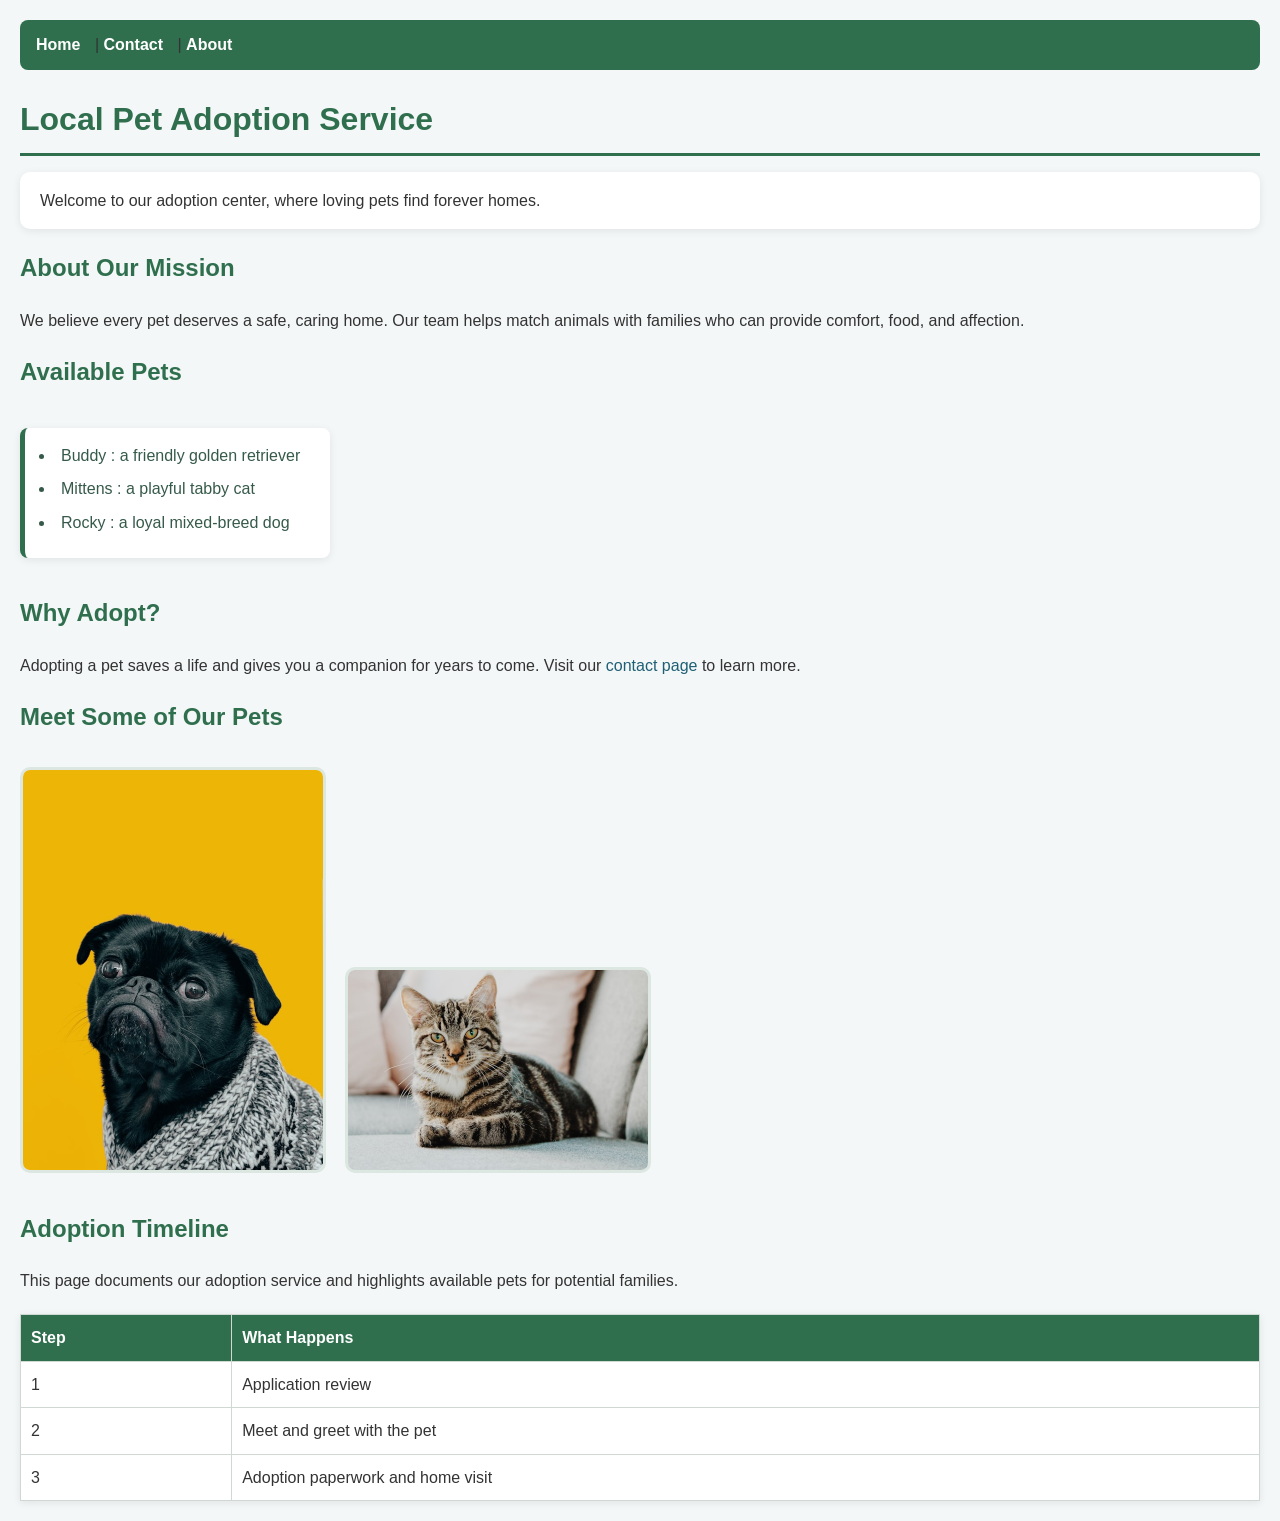
<file: index.html>
<!DOCTYPE html>
<html lang="en">
  <head>
    <meta charset="UTF-8" />
    <meta name="viewport" content="width=device-width, initial-scale=1.0" />
    <title>Local Pet Adoption Service</title>
    <link rel="stylesheet" href="style.css" />
  </head>
  <body>
    <!-- Main navigation for the website -->
    <nav>
      <a href="index.html">Home</a> |
      <a href="contact.html">Contact</a> |
      <a href="about.html">About</a>
    </nav>

    <!-- Page title and introduction -->
    <h1>Local Pet Adoption Service</h1>
    <p>Welcome to our adoption center, where loving pets find forever homes.</p>

    <h2>About Our Mission</h2>
    <p>
      We believe every pet deserves a safe, caring home. Our team helps match
      animals with families who can provide comfort, food, and affection.
    </p>

    <!-- List of pets currently available for adoption -->
    <h2>Available Pets</h2>
    <ul>
      <li>Buddy : a friendly golden retriever</li>
      <li>Mittens : a playful tabby cat</li>
      <li>Rocky : a loyal mixed-breed dog</li>
    </ul>

    <h2>Why Adopt?</h2>
    <p>
      Adopting a pet saves a life and gives you a companion for years to come.
      Visit our <a href="contact.html">contact page</a> to learn more.
    </p>

    <!-- Featured pet photos -->
    <h2>Meet Some of Our Pets</h2>
    <img src="images/dog.jpg" alt="A happy dog with a person" width="300" />

    <img src="images/cat.jpg" alt="A playful cat sitting indoors" width="300" />

    <!-- Simple adoption process overview -->
    <h2>Adoption Timeline</h2>
    <p>This page documents our adoption service and highlights available pets for potential families.</p>

    <table border="1" cellpadding="8" cellspacing="0">
      <tr>
        <th>Step</th>
        <th>What Happens</th>
      </tr>
      <tr>
        <td>1</td>
        <td>Application review</td>
      </tr>
      <tr>
        <td>2</td>
        <td>Meet and greet with the pet</td>
      </tr>
      <tr>
        <td>3</td>
        <td>Adoption paperwork and home visit</td>
      </tr>
    </table>
  </body>
</html>
</file>
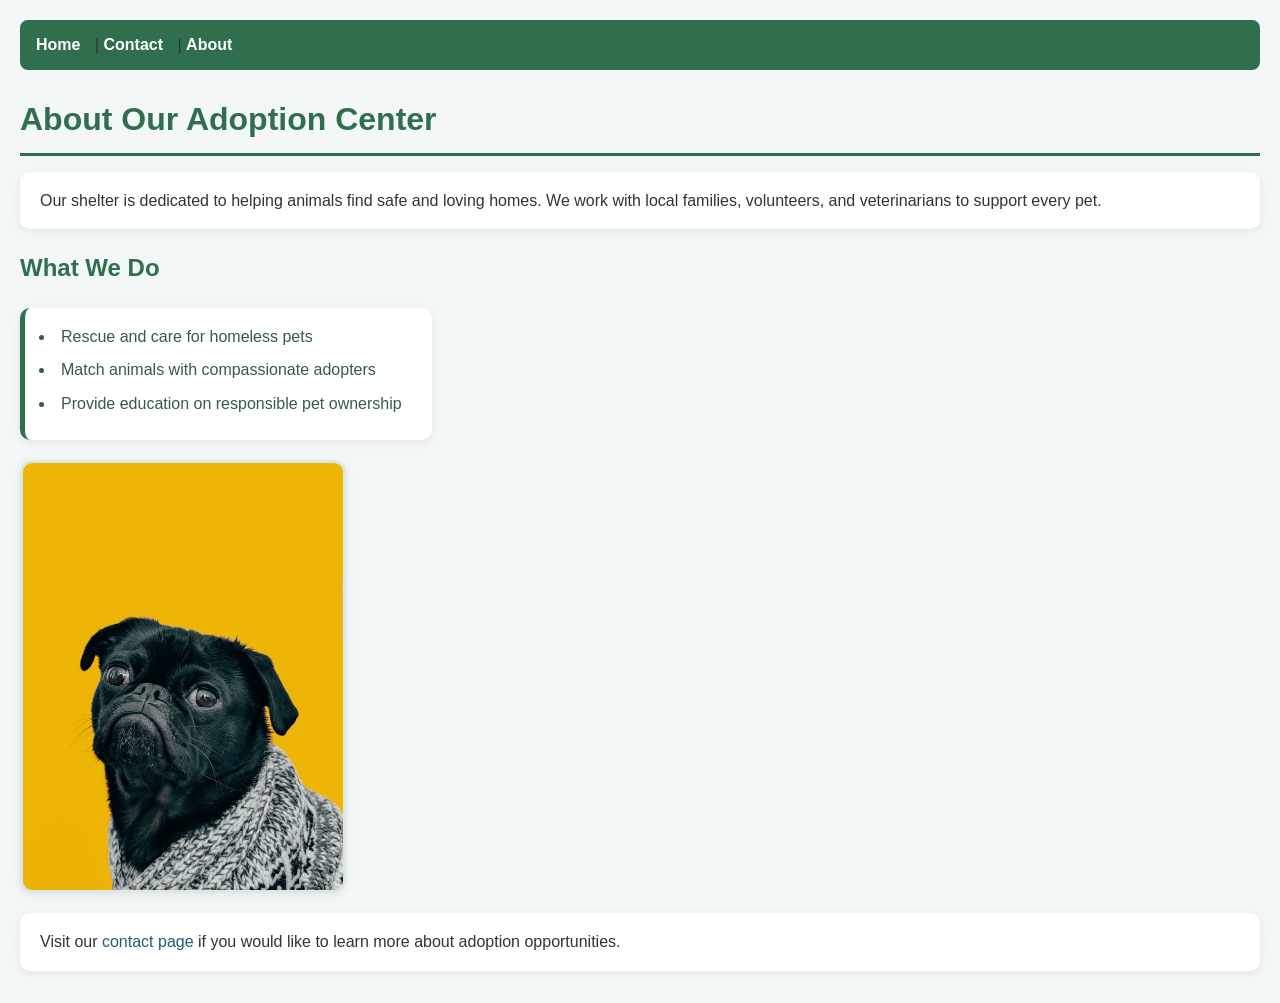
<file: about.html>
<!DOCTYPE html>
<html lang="en">
  <head>
    <meta charset="UTF-8" />
    <meta name="viewport" content="width=device-width, initial-scale=1.0" />
    <title>About Local Pet Adoption Service</title>
    <link rel="stylesheet" href="style.css" />
  </head>
  <body>
    <nav>
      <a href="index.html">Home</a> |
      <a href="contact.html">Contact</a> |
      <a href="about.html">About</a>
    </nav>

    <h1>About Our Adoption Center</h1>
    <p>
      Our shelter is dedicated to helping animals find safe and loving homes.
      We work with local families, volunteers, and veterinarians to support every pet.
    </p>

    <h2>What We Do</h2>
    <ul>
      <li>Rescue and care for homeless pets</li>
      <li>Match animals with compassionate adopters</li>
      <li>Provide education on responsible pet ownership</li>
    </ul>

    <img src="images/dog.jpg" alt="A happy dog at the adoption center" width="300" />

    <p>
      Visit our <a href="contact.html">contact page</a> if you would like to learn more about adoption opportunities.
    </p>
  </body>
</html>
</file>
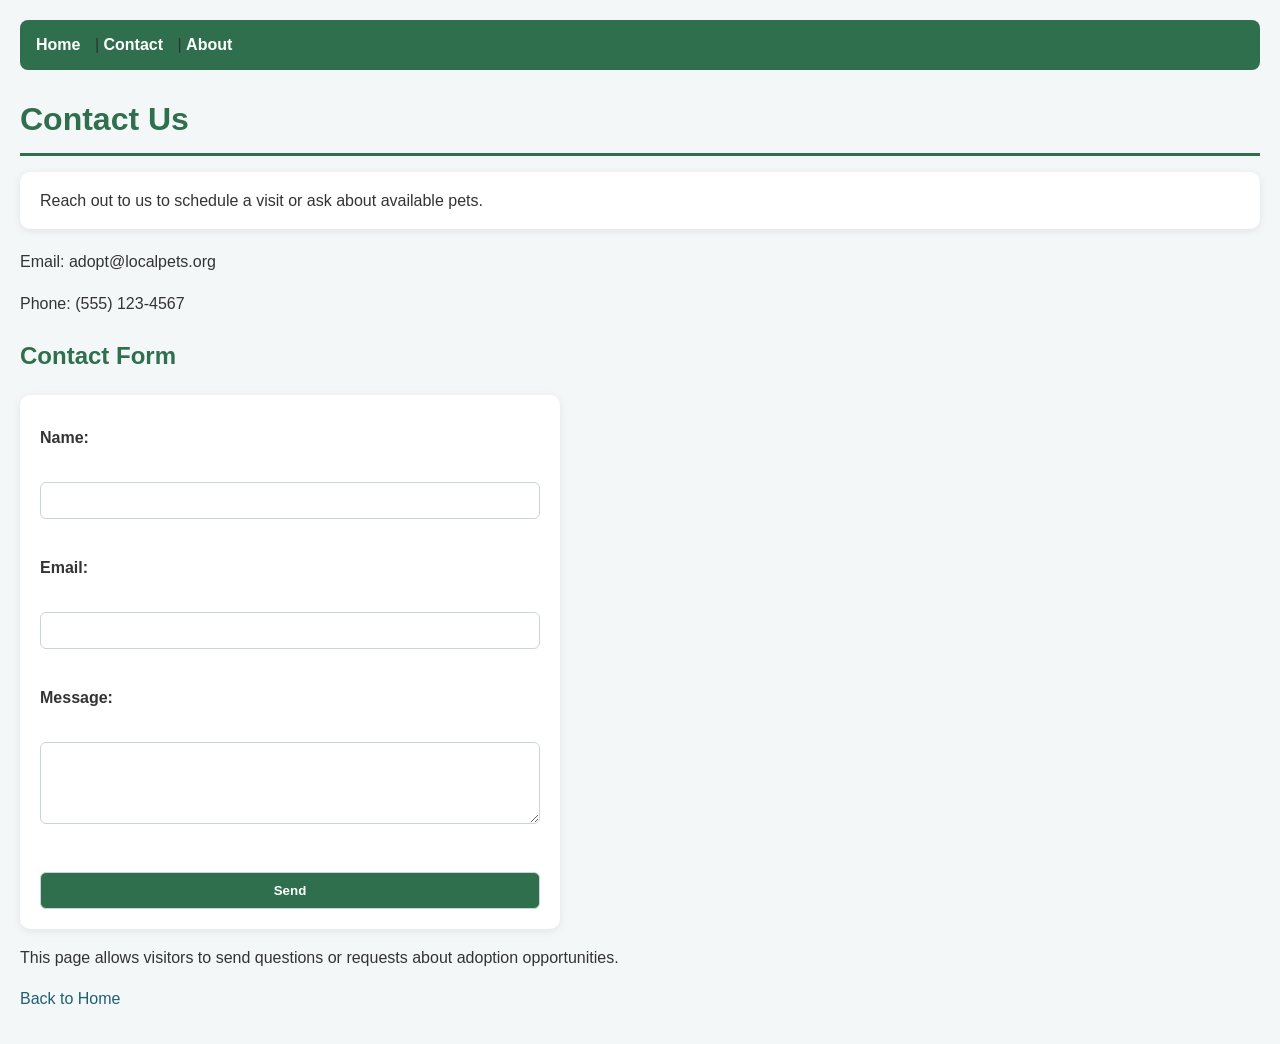
<file: contact.html>
<!DOCTYPE html>
<html lang="en">
  <head>
    <meta charset="UTF-8" />
    <meta name="viewport" content="width=device-width, initial-scale=1.0" />
    <title>Contact Local Pet Adoption Service</title>
    <link rel="stylesheet" href="style.css" />
  </head>
  <body>
    <!-- Site navigation links -->
    <nav>
      <a href="index.html">Home</a> |
      <a href="contact.html">Contact</a> |
      <a href="about.html">About</a>
    </nav>

    <!-- Contact information section -->
    <h1>Contact Us</h1>
    <p>Reach out to us to schedule a visit or ask about available pets.</p>
    <p>Email: adopt@localpets.org</p>
    <p>Phone: (555) 123-4567</p>

    <!-- Visitor inquiry form -->
    <h2>Contact Form</h2>
    <form>
      <label for="name">Name:</label><br />
      <input type="text" id="name" name="name" /><br /><br />

      <label for="email">Email:</label><br />
      <input type="email" id="email" name="email" /><br /><br />

      <label for="message">Message:</label><br />
      <textarea id="message" name="message" rows="4" cols="40"></textarea><br /><br />

      <button type="submit">Send</button>
    </form>

    <!-- Short documentation note for this page -->
    <p>This page allows visitors to send questions or requests about adoption opportunities.</p>
    <p><a href="index.html">Back to Home</a></p>
  </body>
</html>
</file>
<file: style.css>
body {
  font-family: Arial, Helvetica, sans-serif;
  line-height: 1.6;
  margin: 0;
  padding: 20px;
  background-color: #f4f7f8;
  color: #333;
}

nav {
  background-color: #2f6f4e;
  padding: 12px 16px;
  border-radius: 8px;
  margin-bottom: 20px;
}

nav a {
  color: #ffffff;
  text-decoration: none;
  margin-right: 10px;
  font-weight: bold;
}

h1,
h2 {
  color: #2f6f4e;
  margin-top: 20px;
}

p {
  margin-bottom: 12px;
}

a {
  color: #1e5f74;
  text-decoration: none;
}

a:hover {
  color: #0f3d49;
  text-decoration: underline;
}

ul {
  background-color: #ffffff;
  padding: 15px 30px;
  border-radius: 8px;
  box-shadow: 0 2px 8px rgba(0, 0, 0, 0.08);
  display: inline-block;
  border-left: 5px solid #2f6f4e;
}

li {
  margin-bottom: 8px;
  padding-left: 6px;
  color: #365a4a;
}

body > nav + h1 {
  margin: 24px 0 10px;
  padding-bottom: 8px;
  border-bottom: 3px solid #2f6f4e;
}

body > nav + h1 + p {
  background-color: #ffffff;
  padding: 16px 20px;
  border-radius: 10px;
  box-shadow: 0 2px 8px rgba(0, 0, 0, 0.08);
  margin-bottom: 20px;
}

body > nav + h1 + p + h2 {
  margin-top: 0;
}

body > nav + h1 + p + h2 + ul {
  background-color: #ffffff;
  padding: 16px 30px;
  border-radius: 10px;
  box-shadow: 0 2px 8px rgba(0, 0, 0, 0.08);
  border-left: 5px solid #2f6f4e;
  margin: 0 0 20px 0;
}

body > nav + h1 + p + h2 + ul + img {
  display: block;
  width: 320px;
  margin: 0 0 20px 0;
  border-radius: 12px;
  border: 3px solid #dce7e2;
  box-shadow: 0 2px 8px rgba(0, 0, 0, 0.08);
}

body > nav + h1 + p + h2 + ul + img + p {
  background-color: #ffffff;
  padding: 16px 20px;
  border-radius: 10px;
  box-shadow: 0 2px 8px rgba(0, 0, 0, 0.08);
}

img {
  border-radius: 10px;
  border: 3px solid #dce7e2;
  margin: 10px 15px 10px 0;
  max-width: 100%;
  height: auto;
}

table {
  width: 100%;
  border-collapse: collapse;
  background-color: #ffffff;
  margin-top: 20px;
  box-shadow: 0 2px 8px rgba(0, 0, 0, 0.08);
}

th,
td {
  border: 1px solid #d0d8d4;
  padding: 10px;
  text-align: left;
}

th {
  background-color: #2f6f4e;
  color: #ffffff;
}

form {
  background-color: #ffffff;
  padding: 20px;
  border-radius: 10px;
  box-shadow: 0 2px 8px rgba(0, 0, 0, 0.08);
  max-width: 500px;
  margin-top: 20px;
}

label {
  display: block;
  margin-top: 10px;
  font-weight: bold;
}

input,
textarea,
button {
  width: 100%;
  padding: 10px;
  margin-top: 6px;
  border: 1px solid #cbd5d1;
  border-radius: 6px;
  box-sizing: border-box;
}

button {
  background-color: #2f6f4e;
  color: #ffffff;
  cursor: pointer;
  font-weight: bold;
  margin-top: 15px;
}

button:hover {
  background-color: #22563f;
}
</file>
